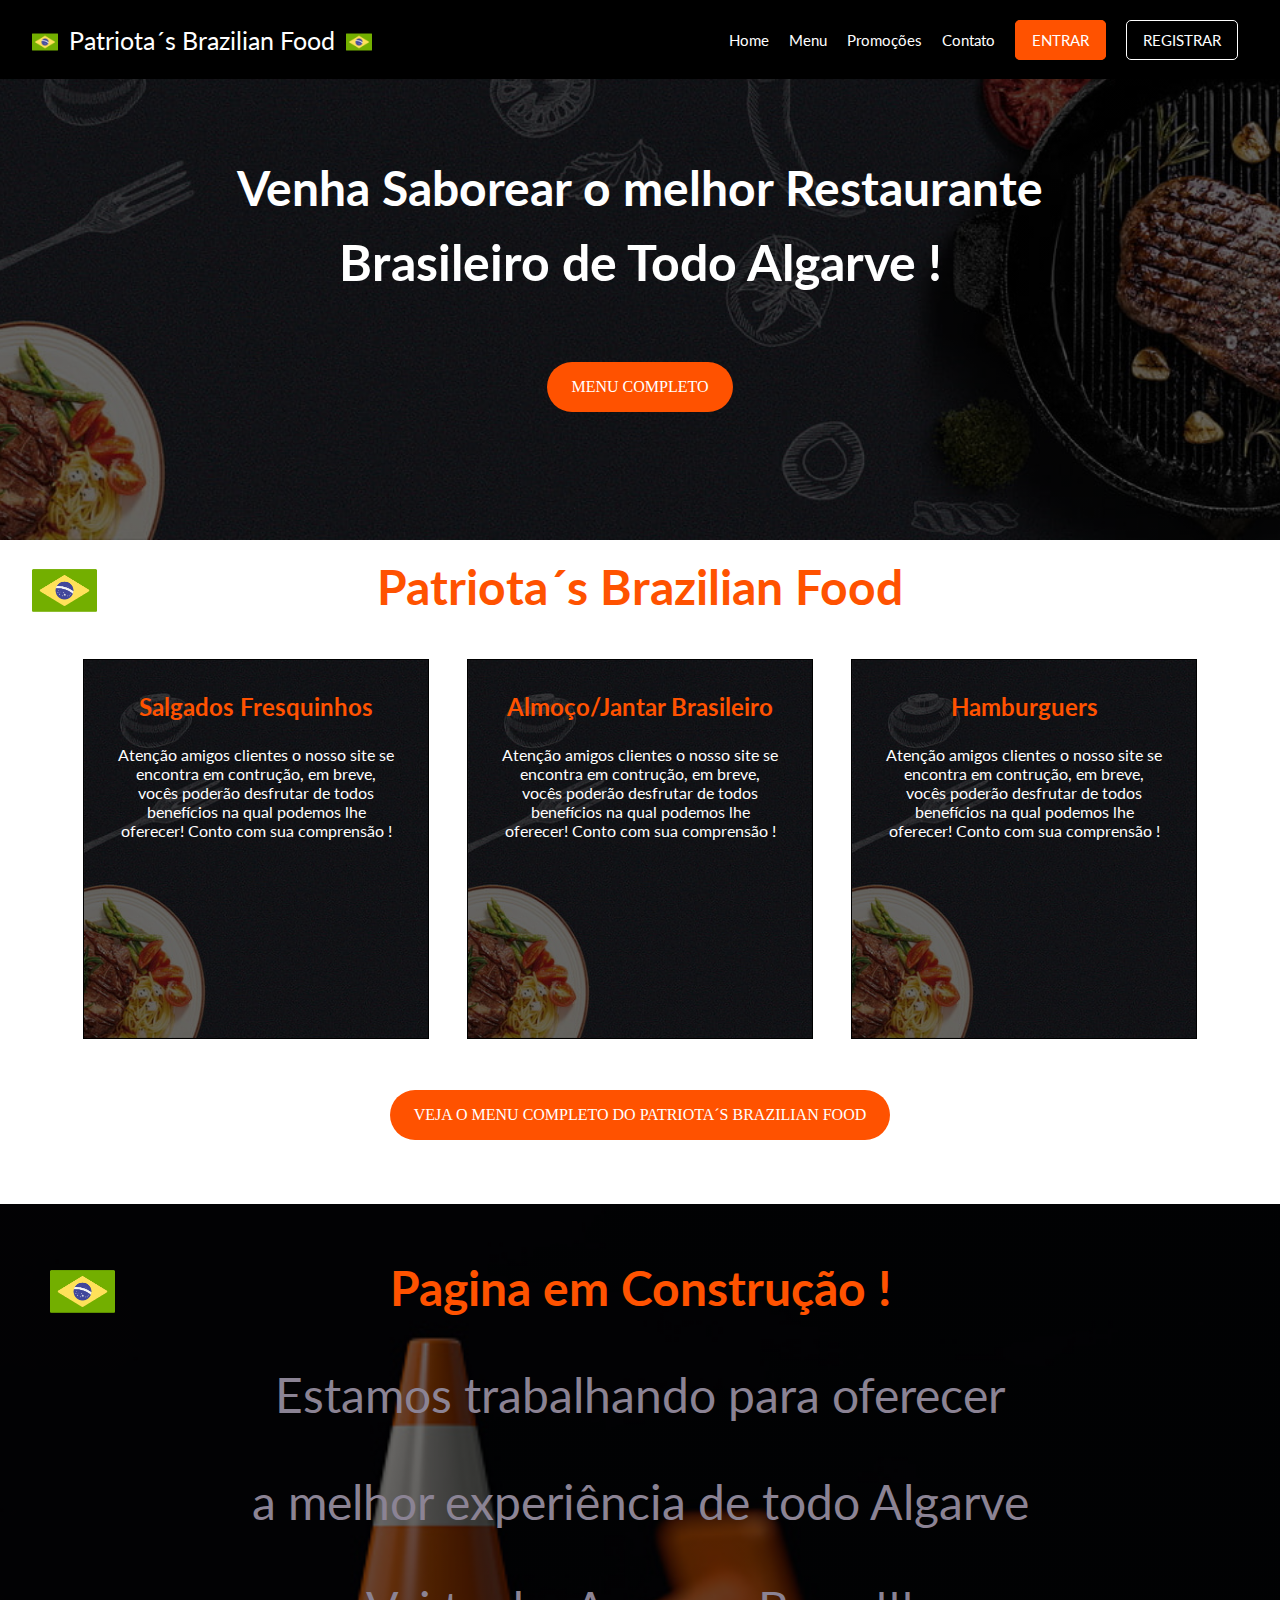
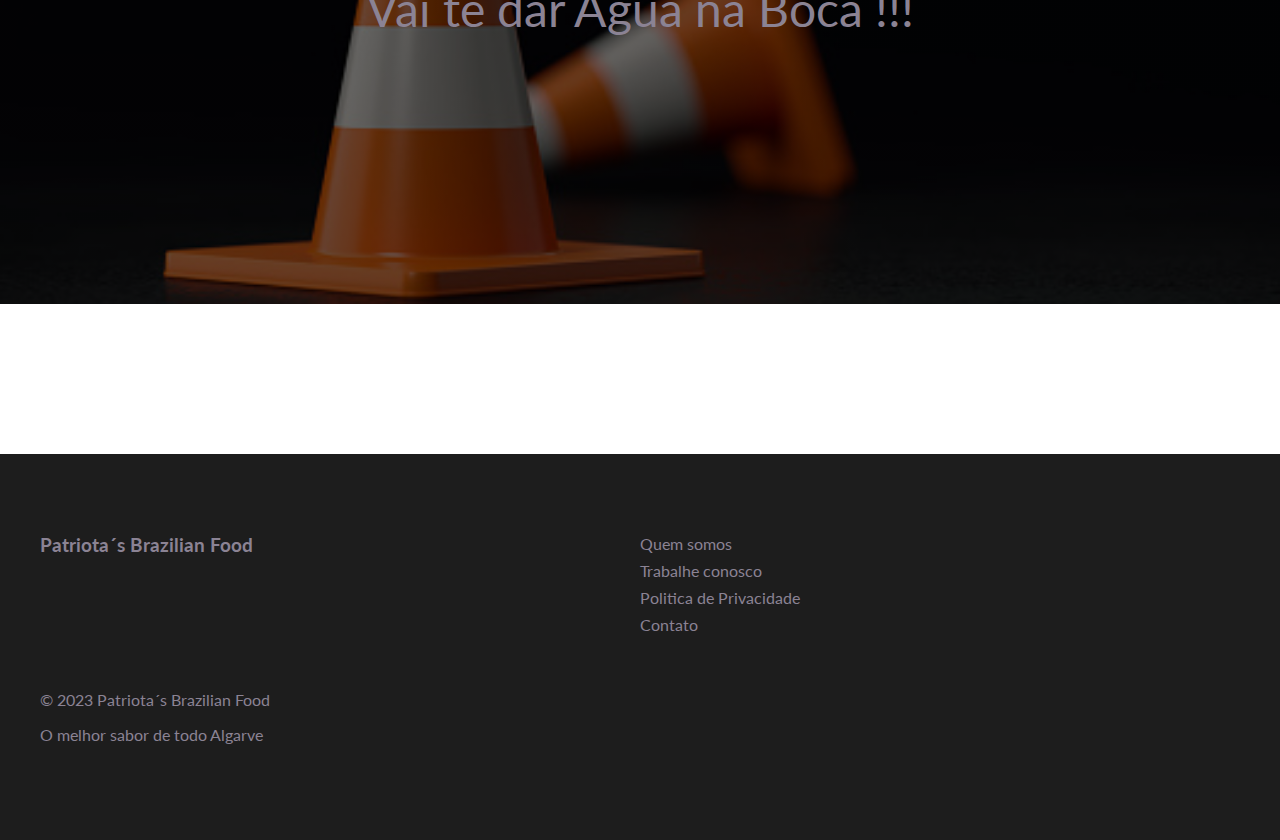
<file: index.html>
<!DOCTYPE html>
<html lang="en">
<head>
    <meta charset="UTF-8">
    <meta name="viewport" content="width=device-width, initial-scale=1.0">
    <title>Patriotas Brazilian Foods</title>
    <link rel="stylesheet" href="css/style.css">
    <link rel="stylesheet" href="https://cdnjs.cloudflare.com/ajax/libs/font-awesome/6.4.2/css/all.min.css" integrity="sha512-z3gLpd7yknf1YoNbCzqRKc4qyor8gaKU1qmn+CShxbuBusANI9QpRohGBreCFkKxLhei6S9CQXFEbbKuqLg0DA==" crossorigin="anonymous" referrerpolicy="no-referrer" />
    <link rel="preconnect" href="https://fonts.googleapis.com">
    <link rel="preconnect" href="https://fonts.gstatic.com" crossorigin>
    <link href="https://fonts.googleapis.com/css2?family=Inter:wght@600&family=Lato:ital,wght@0,300;0,400;0,700;0,900;1,300;1,400;1,700;1,900&display=swap" rel="stylesheet">
</head>
<body>
    <header id="main-banner">
        <div class="nav-container">
            <a href="#" class="brand">
                <span class="brand-icon start-icon"></span>
                    <i class="fas fa-brazil"></i>Patriota´s Brazilian Food
                <span class="brand-icon end-icon"></span>   
            </a>
            <nav>
                <ul class="nav-container-navbar">
                    <li>
                        <a href="index.html"> Home</a>
                    </li>
                    <li>
                        <a href="page-contruction.html"> Menu</a>
                    </li>
                    <li>
                        <a href="page-contruction.html"> Promoções</a>
                    </li>
                    <li>
                        <a href="page-contruction.html"> Contato</a>
                    </li>
                    <li>
                        <a href="page-contruction.html" class="btn btn-primary"> Entrar</a>
                    </li>
                    <li>
                        <a href="page-contruction.html" class="btn"> Registrar</a>
                    </li>
                </ul>
            </nav>
            <i class="fas fa-bars"></i> 
        </div>
        <div class="title-container">
            <h2>Venha Saborear o melhor Restaurante</h2>
            <h1>Brasileiro de Todo Algarve !</h1>
            <a href="page-contruction.html" class="btn btn-primary btn-rounded">Menu Completo</a>
        </div> 
    </header> 
    <main class="services-container">
        <h2>Patriota´s Brazilian Food</h2> 
        <div class="services-card-container">
            <div class="services-card">
                <h3>Salgados Fresquinhos</h3>
                <p>Atenção amigos clientes o nosso site se encontra em contrução,
                    em breve, vocês poderão desfrutar de todos benefícios na qual podemos lhe oferecer!
                    Conto com sua comprensão !
                </p>
            </div>
            <div class="services-card">
                <h3>Almoço/Jantar Brasileiro</h3>
                <p>Atenção amigos clientes o nosso site se encontra em contrução,
                    em breve, vocês poderão desfrutar de todos benefícios na qual podemos lhe oferecer!
                    Conto com sua comprensão !
                </p>
            </div>
            <div class="services-card">
                <h3>Hamburguers</h3>
                <p>Atenção amigos clientes o nosso site se encontra em contrução,
                    em breve, vocês poderão desfrutar de todos benefícios na qual podemos lhe oferecer!
                    Conto com sua comprensão !
                </p>
            </div>
            <a href="page-contruction.html" class="btn btn-primary btn-rounded">Veja o Menu Completo do Patriota´s Brazilian Food</a>
        </div>
    </main>
    <div class="jobs-container">
        <h2>Pagina em Construção !</h2>
        <p class="information">Estamos trabalhando para oferecer</p>
        <p class="information">a melhor experiência de todo Algarve</p>
        <p class="information">Vai te dar Agua na Boca !!! </p>
    </div>
    <footer>
        <div class="footer-container">
            <div class="footer-desc-container">
                <h3 class="footer-title">Patriota´s Brazilian Food</h3>
            </div>
            <div class="footer-links-container">
                <div class="footer-links-container-list">
                    <p class="footer-title"></p>
                    <ul>
                        <li>
                            <a href="page-contruction.html">Quem somos</a>
                        </li>
                        <li>
                            <a href="page-contruction.html">Trabalhe conosco</a>
                        </li>
                        <li>
                            <a href="page-contruction.html">Politica de Privacidade</a>
                        </li>
                        <li>
                            <a href="page-contruction.html">Contato</a>
                        </li>
                    </ul>
                </div>
            </div>
            <div class="footer-copy-right-container">
                <p>&copy; 2023 Patriota´s Brazilian Food</p>
                <p>O melhor sabor de todo Algarve</p>
            </div>
        </div>
    </footer>
</body>
</html>
</file>
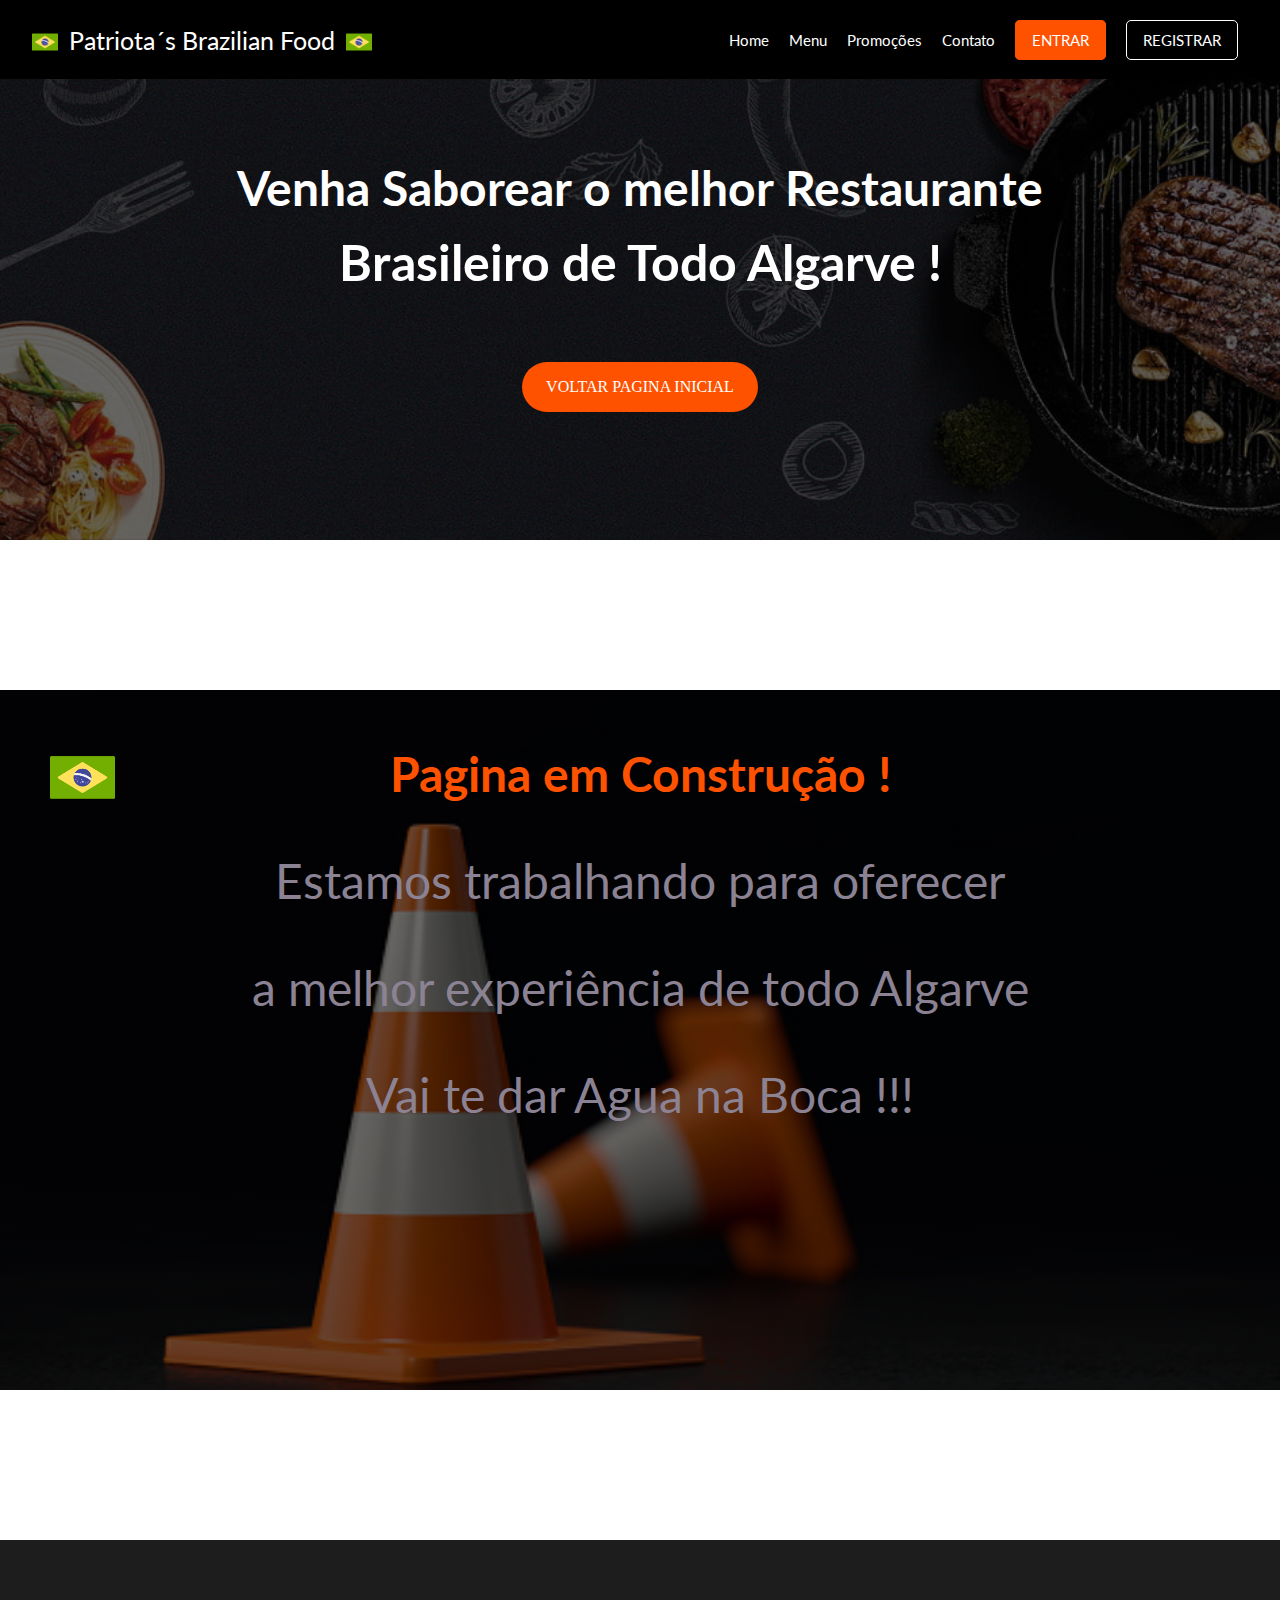
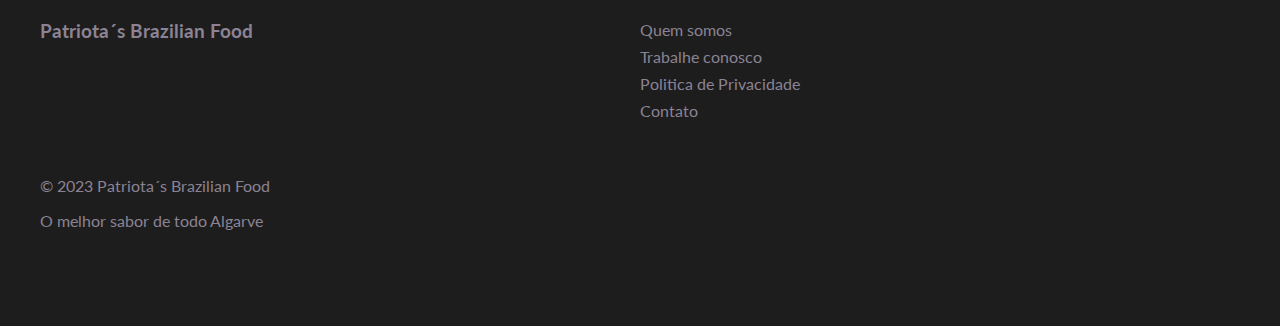
<file: page-contruction.html>
<!DOCTYPE html>
<html lang="en">
<head>
    <meta charset="UTF-8">
    <meta name="viewport" content="width=device-width, initial-scale=1.0">
    <title>Patriotas Brazilian Foods</title>
    <link rel="stylesheet" href="css/style.css">
    <link rel="stylesheet" href="https://cdnjs.cloudflare.com/ajax/libs/font-awesome/6.4.2/css/all.min.css" integrity="sha512-z3gLpd7yknf1YoNbCzqRKc4qyor8gaKU1qmn+CShxbuBusANI9QpRohGBreCFkKxLhei6S9CQXFEbbKuqLg0DA==" crossorigin="anonymous" referrerpolicy="no-referrer" />
    <link rel="preconnect" href="https://fonts.googleapis.com">
    <link rel="preconnect" href="https://fonts.gstatic.com" crossorigin>
    <link href="https://fonts.googleapis.com/css2?family=Inter:wght@600&family=Lato:ital,wght@0,300;0,400;0,700;0,900;1,300;1,400;1,700;1,900&display=swap" rel="stylesheet">
</head>
<body>
    <header id="main-banner">
        <div class="nav-container">
            <a href="#" class="brand">
                <span class="brand-icon start-icon"></span>
                    <i class="fas fa-brazil"></i>Patriota´s Brazilian Food
                <span class="brand-icon end-icon"></span>   
            </a>
            <nav>
                <ul class="nav-container-navbar">
                    <li>
                        <a href="index.html"> Home</a>
                    </li>
                    <li>
                        <a href="index.html"> Menu</a>
                    </li>
                    <li>
                        <a href="index.html"> Promoções</a>
                    </li>
                    <li>
                        <a href="index.html"> Contato</a>
                    </li>
                    <li>
                        <a href="index.html" class="btn btn-primary"> Entrar</a>
                    </li>
                    <li>
                        <a href="index.html" class="btn"> Registrar</a>
                    </li>
                </ul>
            </nav>
            <i class="fas fa-bars"></i> 
        </div>
        <div class="title-container">
            <h2>Venha Saborear o melhor Restaurante</h2>
            <h1>Brasileiro de Todo Algarve !</h1>
            <a href="index.html" class="btn btn-primary btn-rounded">VOLTAR PAGINA INICIAL</a>
        </div> 
    </header> 
    <div class="espace"></div>
    <div class="jobs-container">
        <h2>Pagina em Construção !</h2>
        <p class="information">Estamos trabalhando para oferecer</p>
        <p class="information">a melhor experiência de todo Algarve</p>
        <p class="information">Vai te dar Agua na Boca !!! </p>
    </div>
    <footer>
        <div class="footer-container">
            <div class="footer-desc-container">
                <h3 class="footer-title">Patriota´s Brazilian Food</h3>
            </div>
            <div class="footer-links-container">
                <div class="footer-links-container-list">
                    <p class="footer-title"></p>
                    <ul>
                        <li>
                            <a href="index.html">Quem somos</a>
                        </li>
                        <li>
                            <a href="index.html">Trabalhe conosco</a>
                        </li>
                        <li>
                            <a href="index.html">Politica de Privacidade</a>
                        </li>
                        <li>
                            <a href="index.html">Contato</a>
                        </li>
                    </ul>
                </div>
            </div>
            <div class="footer-copy-right-container">
                <p>&copy; 2023 Patriota´s Brazilian Food</p>
                <p>O melhor sabor de todo Algarve</p>
            </div>
        </div>
    </footer>
</body>
</html>
</file>
<file: css/style.css>
@import url("variables.css");
@import url("utilities.css");


#main-banner {
    background: linear-gradient(rgba(0,0,0, .6), rgba(0,0,0, .6)), url("../img/comida-banner.jpg");
    height: 60vh;
    background-size: cover;
    background-position: center;
}

#main-banner .nav-container {
    display: flex;
    justify-content: space-between;
    position: fixed;
    top: 0;
    left: 0;
    width: 100%;
    padding: 1.5rem 2rem;
    background-color: var(--black);
    z-index: 10;
}


@media screen and (max-width: 960px) {
    #main-banner .nav-container-navbar {
        display: none;
    }
}

.brand-icon {
    display: inline-block;
    width: 26px;
    height: 26px; 
    background-repeat: no-repeat;
    background-size: contain;
    top: 5px;
    position: relative;
}

.start-icon {
    background-image: url("../img/brasil-bandeira.jpg");
    margin-right: 5px;
}

.end-icon {
    background-image: url("../img/brasil-bandeira.jpg");
    margin-left: 5px;
}

#main-banner .nav-container .brand{
    color: var(--light-color);
    font-size: 25px;
}

@media screen and (max-width: 960px) {
    #main-banner .nav-container .brand{
        font-size: 20px;
    }
}

#main-banner .nav-container .brand:hover {
    color: var(--primary-color);
    transition: .8s;
}

.nav-container-navbar {
    display: flex;
    align-items: center;
    height: 100%;
}

.nav-container-navbar li {
    margin: 5px 10px;
}

.nav-container-navbar li a {
    color: var(--light-color);
    font-size: 15px;
}

.nav-container-navbar li a:hover {
    color: var(--primary-color);
    transition: .8s;
}

.nav-container-navbar li .btn {
    padding: .6rem 1rem;
    border: 1px solid var(--light-color);
    text-transform: uppercase;
    border-radius: 5px;
    color: var(--light-color);
}

.nav-container-navbar li .btn:hover {
    transition: .8s;
    border-color: var(--primary-color);
    color: var(--primary-color);
}

.nav-container-navbar li .btn-primary{
    background-color: var(--primary-color);
    border-color: var(--primary-color);
}
.nav-container-navbar li .btn-primary:hover{
    background-color: transparent;
    transition: .8s;
}

.btn-rounded {
    color: var(--light-color);
    margin-top: 2.5rem;
    border-radius: 2rem;
    padding: 1rem 1.5rem;
    text-transform: uppercase;
    font-family: bold;
    background-color: var(--primary-color);
    border-color: var(--primary-color);
}

.btn-rounded:hover {
    background-color: yellow;
    color: green;
    font-weight: bold;
    transition: .8s;
}

.title-container{
    color: var(--light-color);
    display: flex;
    flex-direction: column;
    align-items: center;
    justify-content: center;
    height: 100%;
}

.title-container h2{
    font-size: 3rem;
    margin-top: 30px;
}

.title-container h1{
    font-size: 50px;
    margin-top: 1rem;
    margin-bottom: 30px;
}

@media screen and (max-width: 960px) {
    .title-container{
        text-align: center;
    }
    .title-container h1{
        padding-left: 10px;
        padding-right: 10px;
        font-size: 35px;
    }
    .title-container h2{
        font-size: 30px;
    }
}

.fas.fa-bars{
    font-size: 2rem;
    color: var(--light-color);
    display: none;
}

@media screen and (max-width: 960px) {
    .fas.fa-bars{
        display: flex;
    }
}

.services-container {
    text-align: center;
    padding: 2rem;
    padding-top: 13px;
}

.services-container h2{
    font-size: 3rem;
    margin-top: 5px;
    text-align: center;
    color: var(--primary-color);
    background-image: url(../img/brasil-bandeira.jpg);
    background-size: 65px;
    background-repeat: no-repeat;
}

@media screen and (max-width: 960px) {
    .services-container h2{
        background-image: none;
        font-size: 40px;
    }
}

.services-container .services-card-container{
    display: flex;
    flex-wrap: wrap;
    justify-content: space-around;
    padding: 2rem;
}

@media screen and (max-width: 850px) {
    .services-container .services-card-container{
        flex-direction: column;
        align-items: center;
    }
}

.services-container .services-card-container .services-card{
    width: 30%;
    margin: 1%;
    padding: 2rem;
    border: 1px solid var(--black);
    background: linear-gradient(rgba(0,0,0, .6), rgba(0,0,0, .6)), url(../img/comida-banner.jpg);
    height: auto;
    background-size: cover;
    height: 380px;
}
@media screen and (max-width: 850px) {
    .services-container .services-card-container .services-card{
        width: 100%;
    }
}

.services-container .services-card-container .services-card h3{
    font-size: 1.5rem;
    margin-bottom: 1.5rem;
    color: var(--primary-color);
}

.services-container .services-card-container .services-card p{
    color: var(--light-color);
}

.services-container .services-card-container .services-card:hover{
    border: transparent;
    box-shadow: 0 1px 30px black;
    transition: .8s;
}

.jobs-container{
    background: linear-gradient(rgba(0,0,0, .6), rgba(0,0,0, .6)), url(../img/cone-construcao.jpg);
    background-size: cover;
    height: 700px;
    padding: 50px;
    text-align: center;
    margin-bottom: 150px;
}

.jobs-container h2{
    font-size: 3rem;
    margin-top: 5px;
    text-align: center;
    color: var(--primary-color);
    background-image: url(../img/brasil-bandeira.jpg);
    background-size: 65px;
    background-repeat: no-repeat;
}

@media screen and (max-width: 850px) {
    .jobs-container h2{
        background-image: none;
        font-size: 40px;
    }
}

.jobs-container p{
    color: var(--text-color);
    font-size: 3rem;
    justify-content: center;
    align-items: center;
    margin-top: 50px;
}

@media screen and (max-width: 850px) {
    .jobs-container p{
        font-size: 30px;
    }
}

footer{
    background-color: var(--footer-bg);
    color: var(--text-color);
    padding: 5rem 2rem;
}

footer .footer-container{
    max-width: 1200px;
    margin: 0 auto;
    display: flex;
    flex-wrap: wrap;
}

footer .footer-container .title{
    color: var(--light-color);
    font-weight: bold;
    margin-bottom: 1rem;
}

footer .footer-container .footer-desc-container{
    width: 50%;
}
footer .footer-container .footer-desc-container p{
    width: 80%;
    line-height: 1.3;
}

footer .footer-container .footer-links-container{
    width: 50%;
    display: flex;
}

footer .footer-container .footer-links-container li{
    margin-bottom: .5rem;
}

footer .footer-container .footer-links-container li a{
    color: var(--text-color);
}

footer .footer-container .footer-links-container li a:hover{
    color: var(--primary-color);
    transition: .8s;
}

.footer-container .footer-copy-right-container{
    width: 100%;
    margin-top: 3rem;
}

.footer-container .footer-copy-right-container p{
    margin-bottom: 1rem;
}

.espace{
    margin-bottom: 150px;
}
</file>
